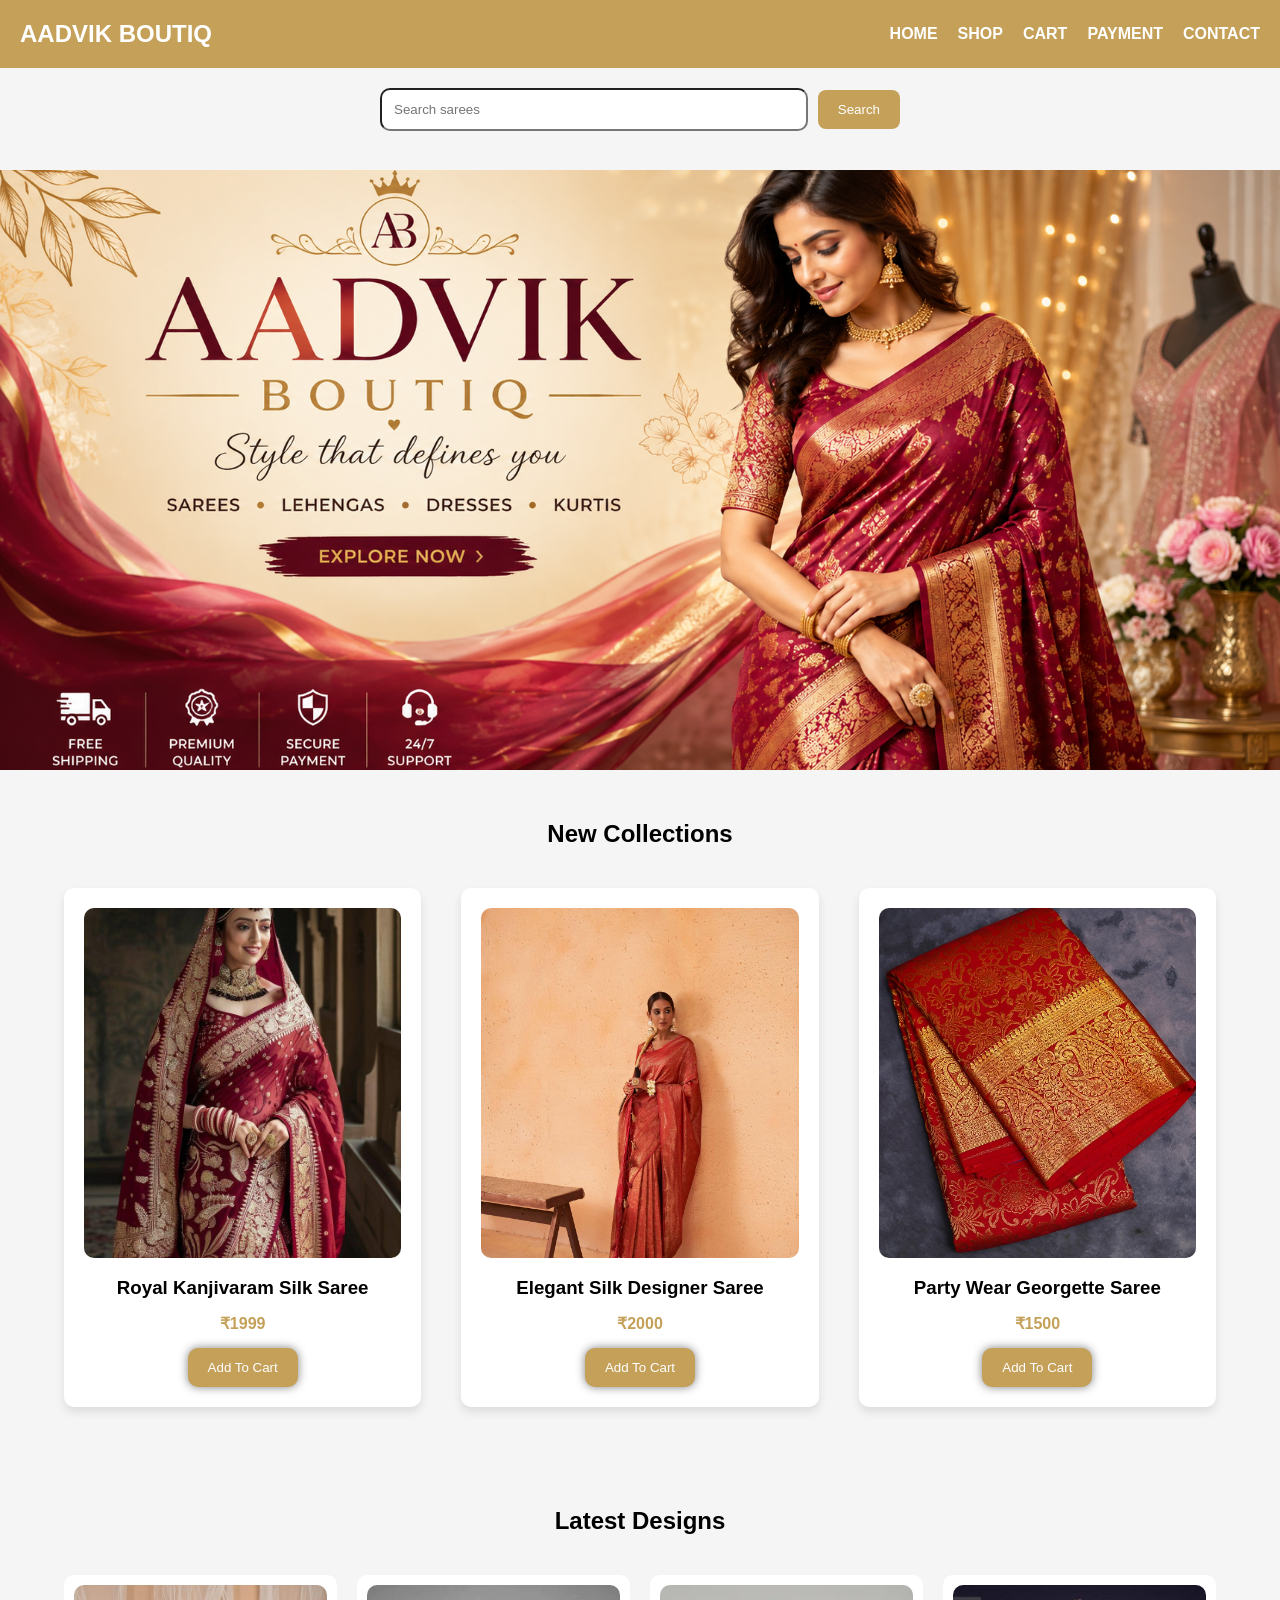
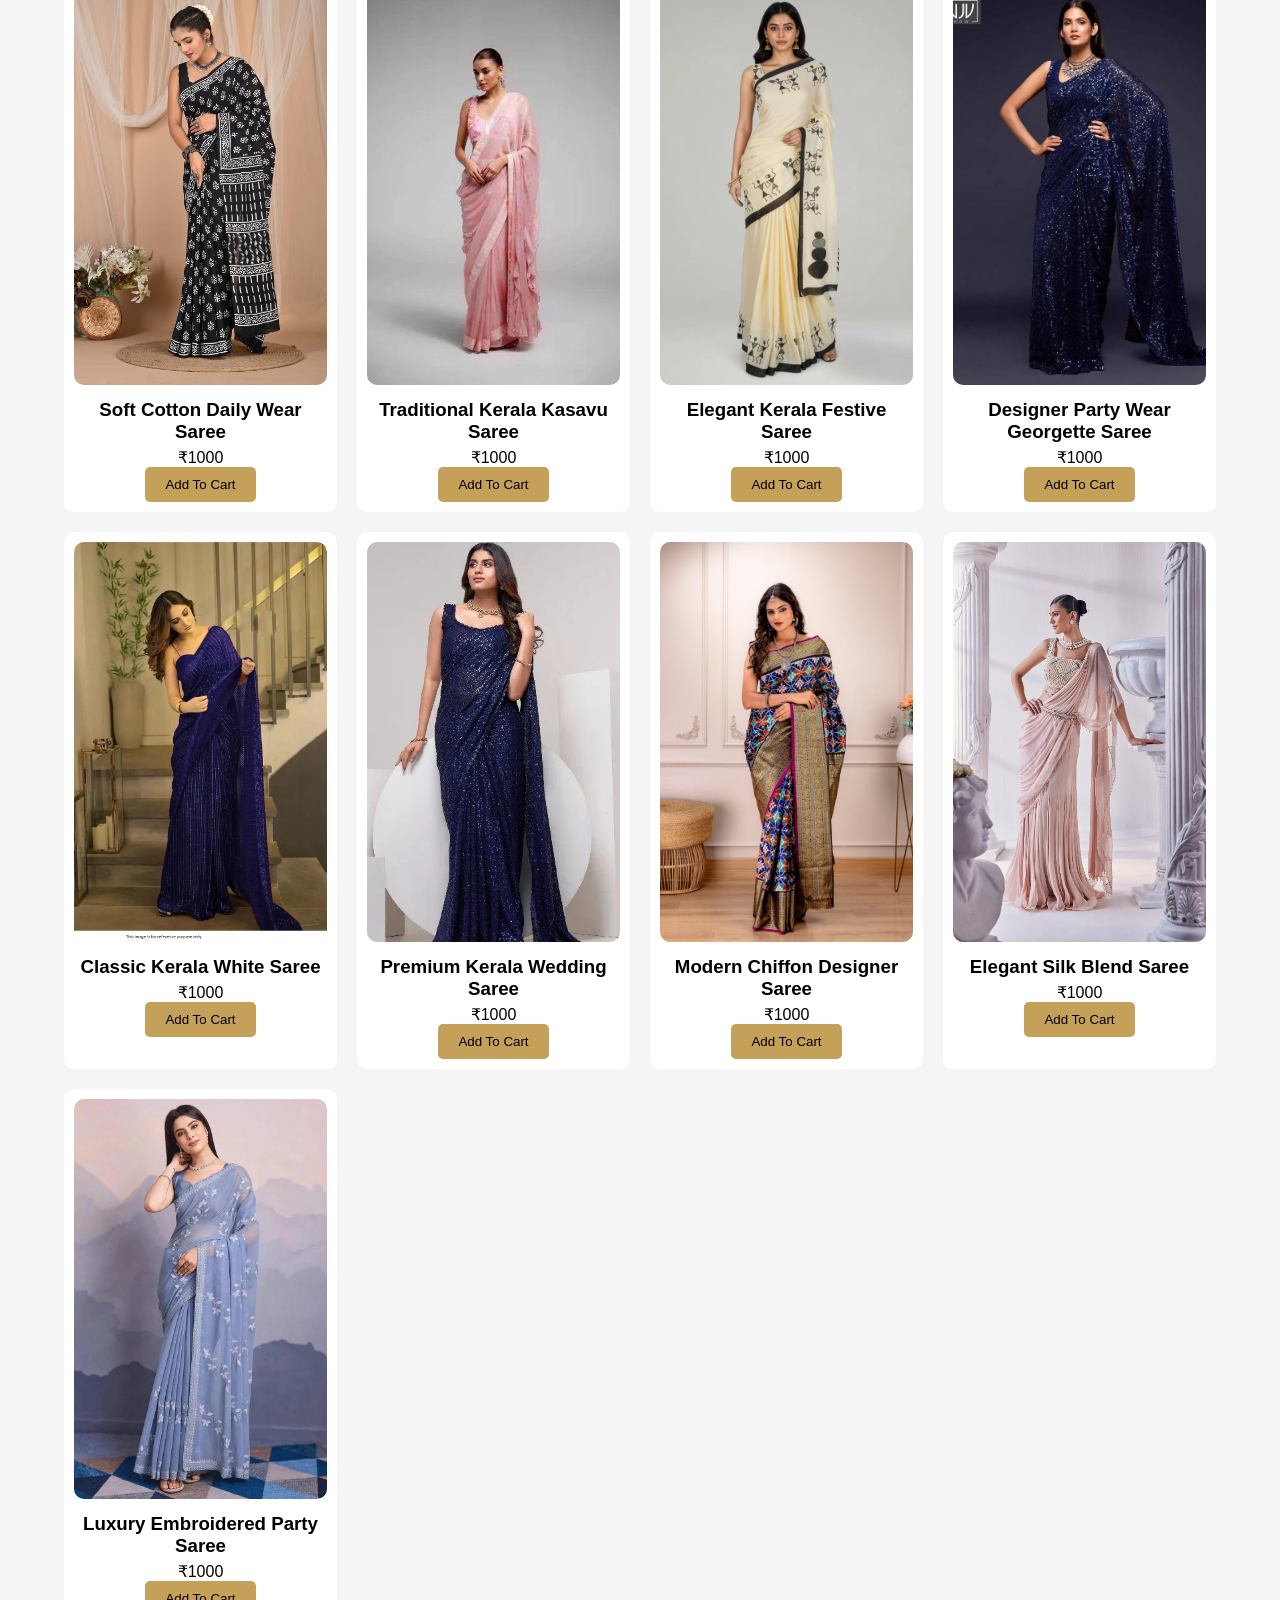
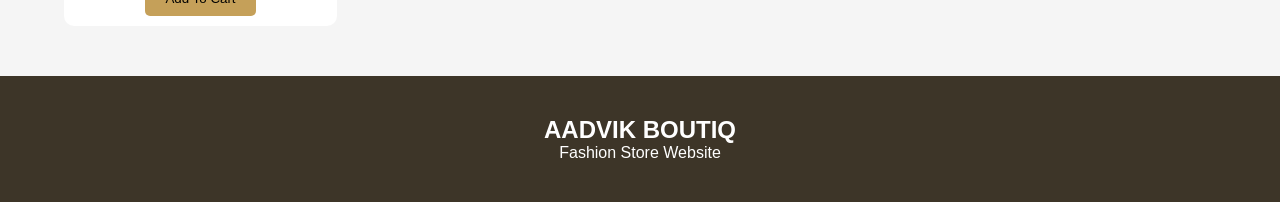
<file: index.html>
<!doctype html>
<html lang="en">
<head>
  <meta charset="UTF-8">
  <meta name="viewport" content="width=device-width, initial-scale=1.0">
  <meta http-equiv="refresh" content="0; url=AADVIK%20BOUTIQ/index.html">
  <meta name="description" content="Open the Aadvik Boutique storefront.">
  <title>Aadvik Boutique</title>
</head>
<body>
  <p>Opening the store… <a href="AADVIK%20BOUTIQ/index.html">Continue to Aadvik Boutique</a></p>
  <script>window.location.replace("AADVIK%20BOUTIQ/index.html");</script>
</body>
</html>
</file>
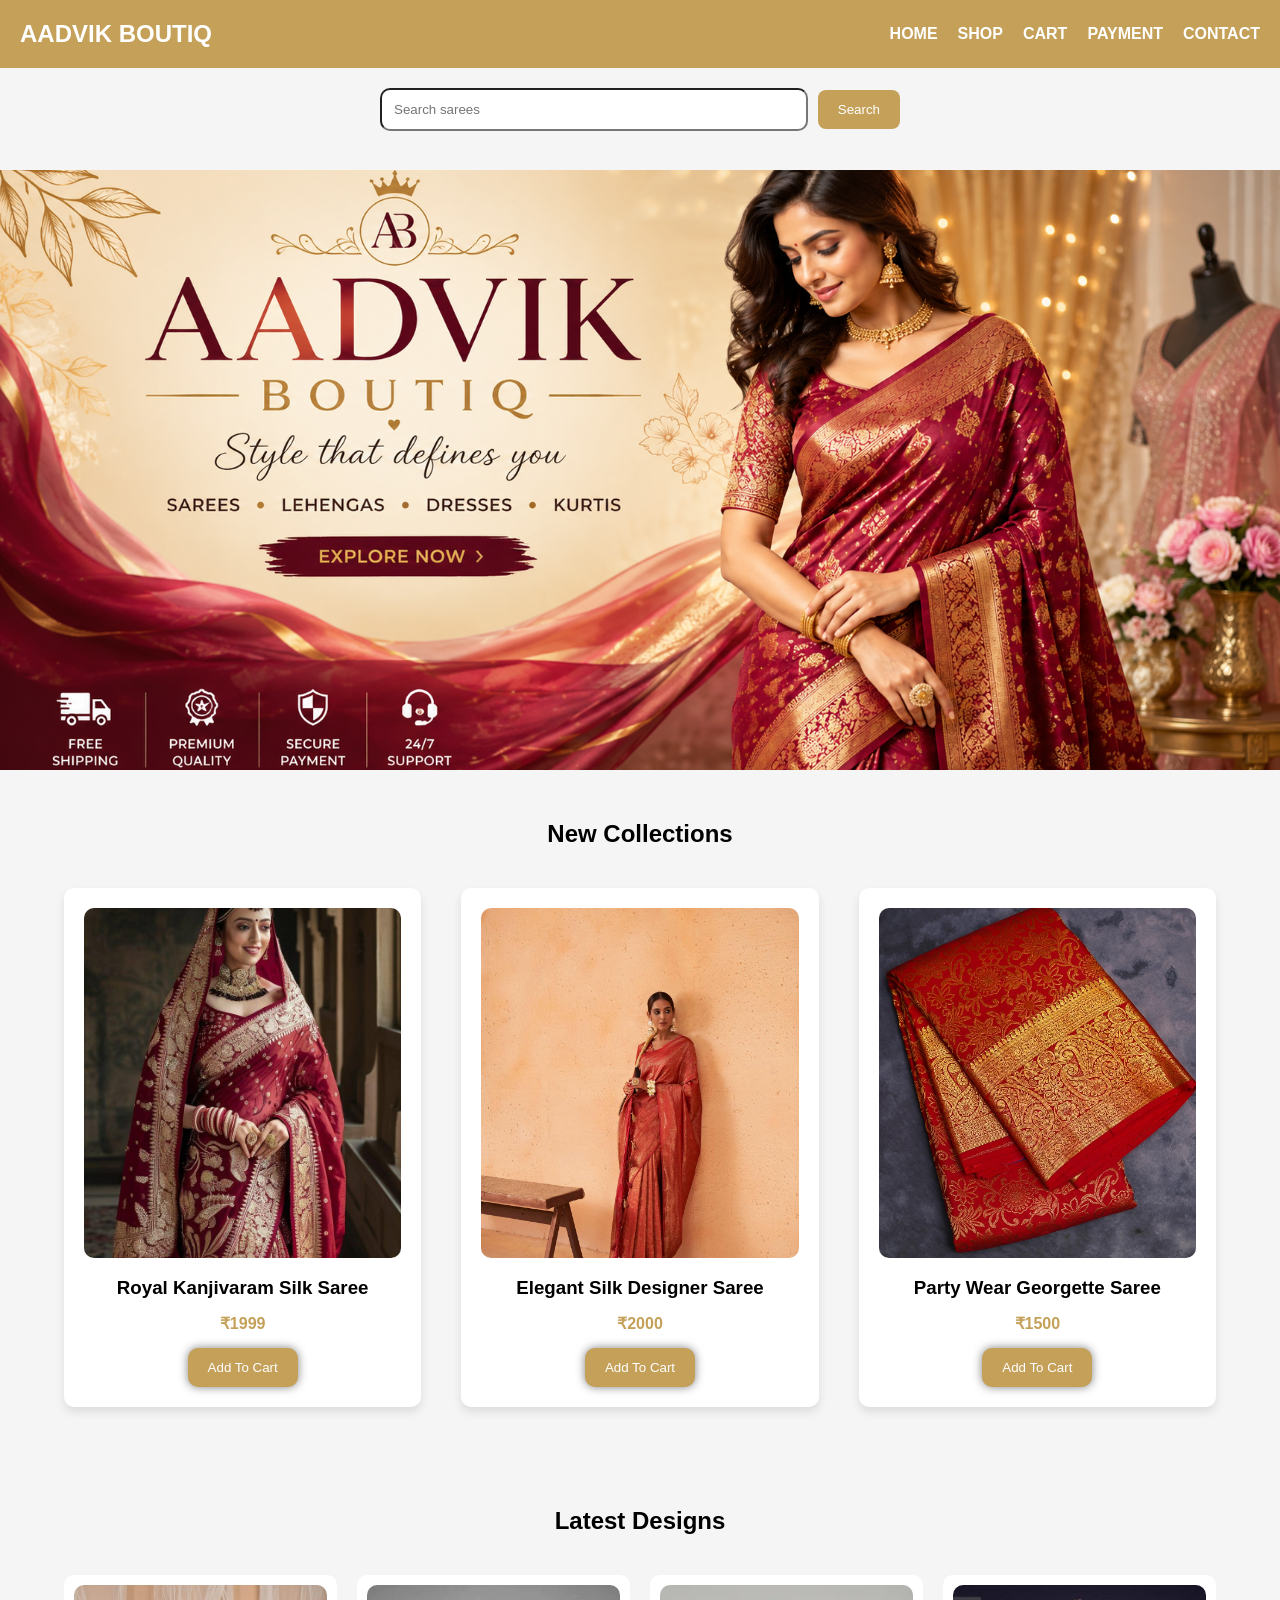
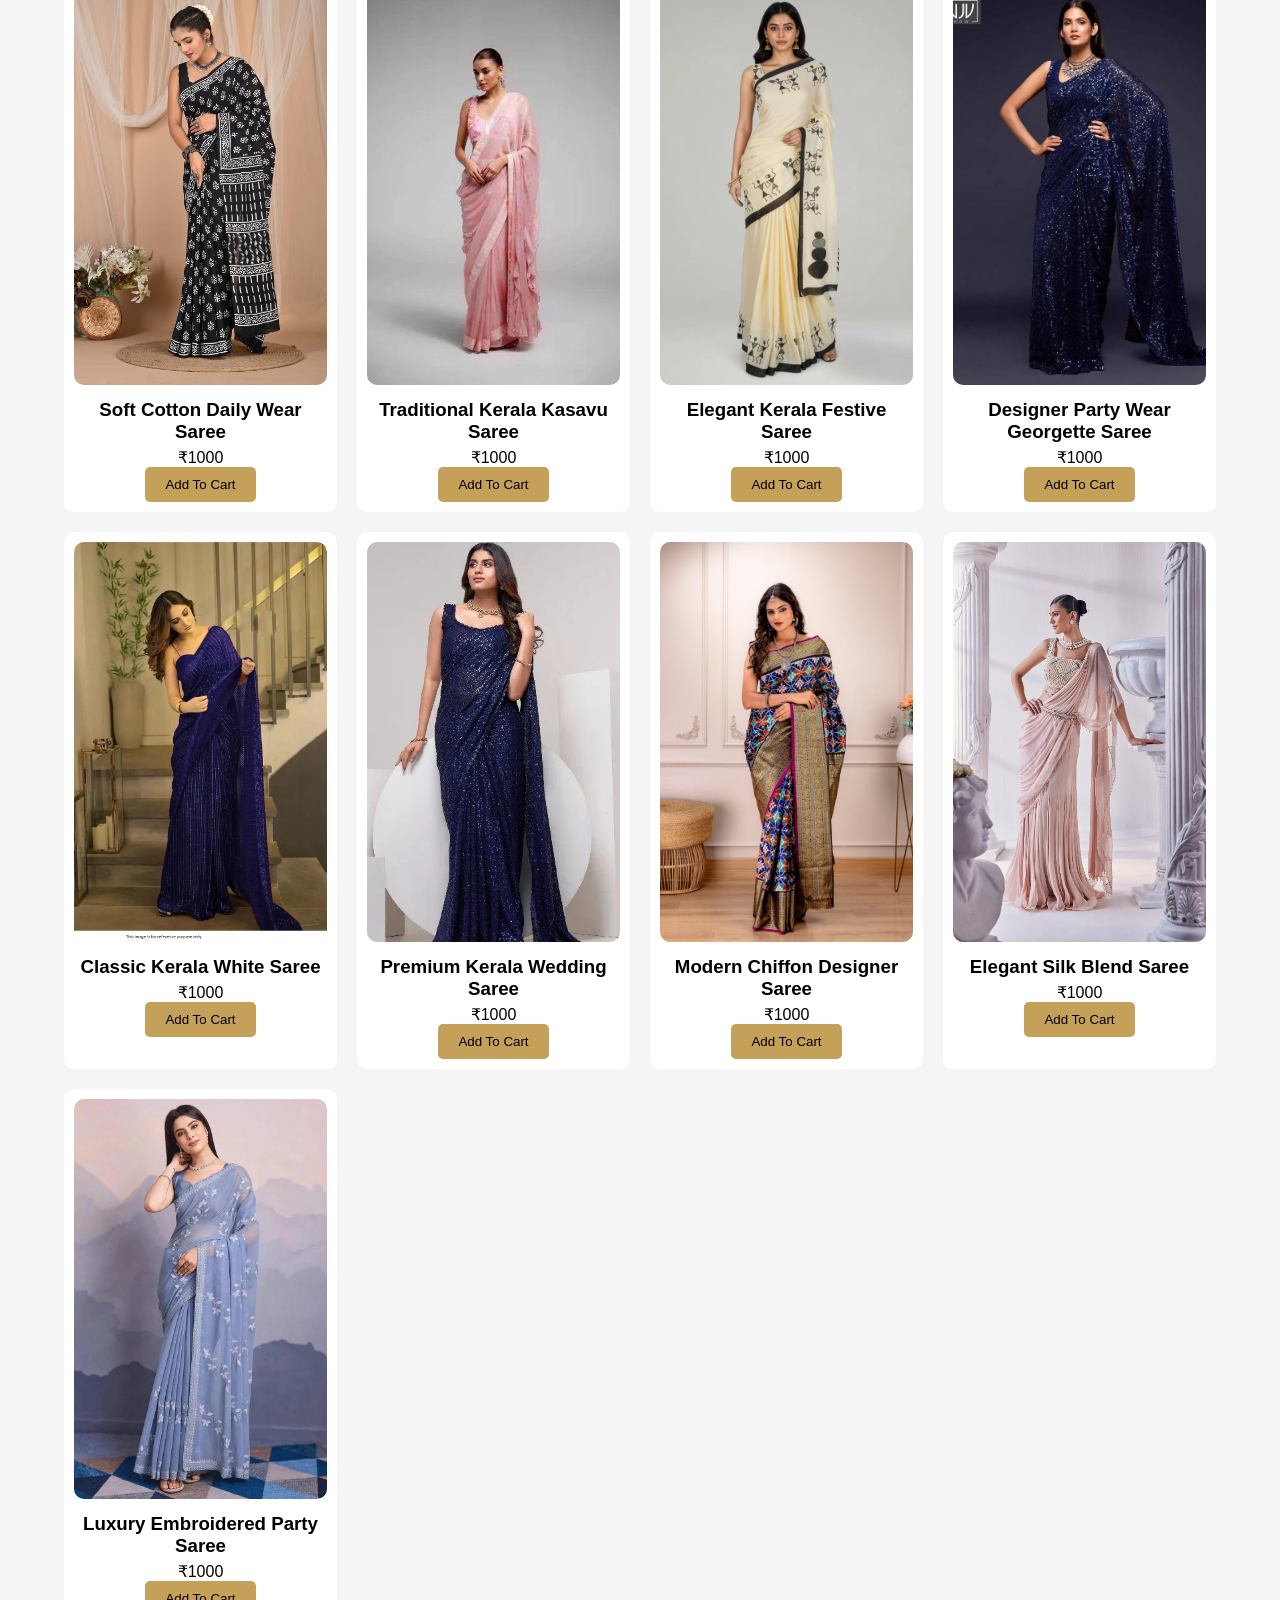
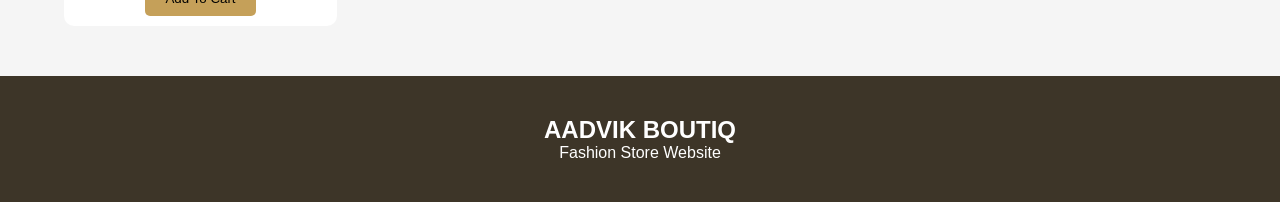
<file: AADVIK BOUTIQ/index.html>
<!DOCTYPE html>
<html lang="en">

<head>
  <meta charset="UTF-8">
  <meta name="viewport" content="width=device-width, initial-scale=1.0">

  <title>AADVIK BOUTIQ</title>

  <link rel="stylesheet" href="style.css">
</head>

<body>

  <!-- NAVBAR -->
  <nav class="navbar">

    <h1 class="logo">AADVIK BOUTIQ</h1>

    <ul>
      <li><a href="index.html">HOME</a></li>
      <li><a href="shop.html">SHOP</a></li>
      <li><a href="cart.html">CART</a></li>
      <li><a href="payment.html">PAYMENT</a></li>
      <li><a href="contact.html">CONTACT</a></li>
    </ul>

  </nav>

  <!-- SEARCH -->
  <section class="search-section">
    <input id="product-search" type="search" placeholder="Search sarees" aria-label="Search sarees">
    <button type="button" class="srhbtn">Search</button>
  </section>
  <p id="search-status" role="status" aria-live="polite"></p>
  <!-- BANNER -->
  <section class="banner"></section>

  <!-- PRODUCTS -->
  <section class="products">

    <h2 class="title">New Collections</h2>

    <div class="product-container">

      <div class="card">
        <img src="first section 1.jpg">
        <h3>Royal Kanjivaram Silk Saree</h3>
        <p>₹1999</p>
        <button class="cart-btn">Add To Cart</button>
      </div>

      <div class="card">
        <img src="first section 2.jpg">
        <h3>Elegant Silk Designer Saree</h3>
        <p>₹2000</p>
        <button class="cart-btn">Add To Cart</button>
      </div>

      <div class="card">
        <img src="first section 3.jpg">
        <h3>Party Wear Georgette Saree</h3>
        <p>₹1500</p>
        <button class="cart-btn">Add To Cart</button>
      </div>

    </div>

  </section>

  <!-- GALLERY -->
  <section class="gallery">

    <h2 class="title">Latest Designs</h2>

    <div class="gallery-container">

      <div class="product-card">
        <img src="4.jpg">
        <h3>Soft Cotton Daily Wear Saree</h3>
        <p>₹1000</p>
        <button>Add To Cart</button>
      </div>

      <div class="product-card">
        <img src="5.jpg">
        <h3>Traditional Kerala Kasavu Saree</h3>
        <p>₹1000</p>
        <button>Add To Cart</button>
      </div>

      <div class="product-card">
        <img src="6.jpg">
        <h3>Elegant Kerala Festive Saree</h3>
        <p>₹1000</p>
        <button>Add To Cart</button>
      </div>

      <div class="product-card">
        <img src="7.jpg">
        <h3>Designer Party Wear Georgette Saree</h3>
        <p>₹1000</p>
        <button>Add To Cart</button>
      </div>

      <div class="product-card">
        <img src="8.jpg">
        <h3>Classic Kerala White Saree</h3>
        <p>₹1000</p>
        <button>Add To Cart</button>
      </div>

      <div class="product-card">
        <img src="9.jpg">
        <h3>Premium Kerala Wedding Saree</h3>
        <p>₹1000</p>
        <button>Add To Cart</button>
      </div>

      <div class="product-card">
        <img src="silk saree.jpg">
        <h3>Modern Chiffon Designer Saree</h3>
        <p>₹1000</p>
        <button>Add To Cart</button>
      </div>

      <div class="product-card">
        <img src="11.jpg">
        <h3>Elegant Silk Blend Saree</h3>
        <p>₹1000</p>
        <button>Add To Cart</button>
      </div>

      <div class="product-card">
        <img src="12.jpg">
        <h3>Luxury Embroidered Party Saree</h3>
        <p>₹1000</p>
        <button>Add To Cart</button>
      </div>

    </div>

  </section>

  <!-- FOOTER -->
  <footer>
    <h2>AADVIK BOUTIQ</h2>
    <p>Fashion Store Website</p>
  </footer>

  <script src="script.js"></script>

</body>

</html>
</file>
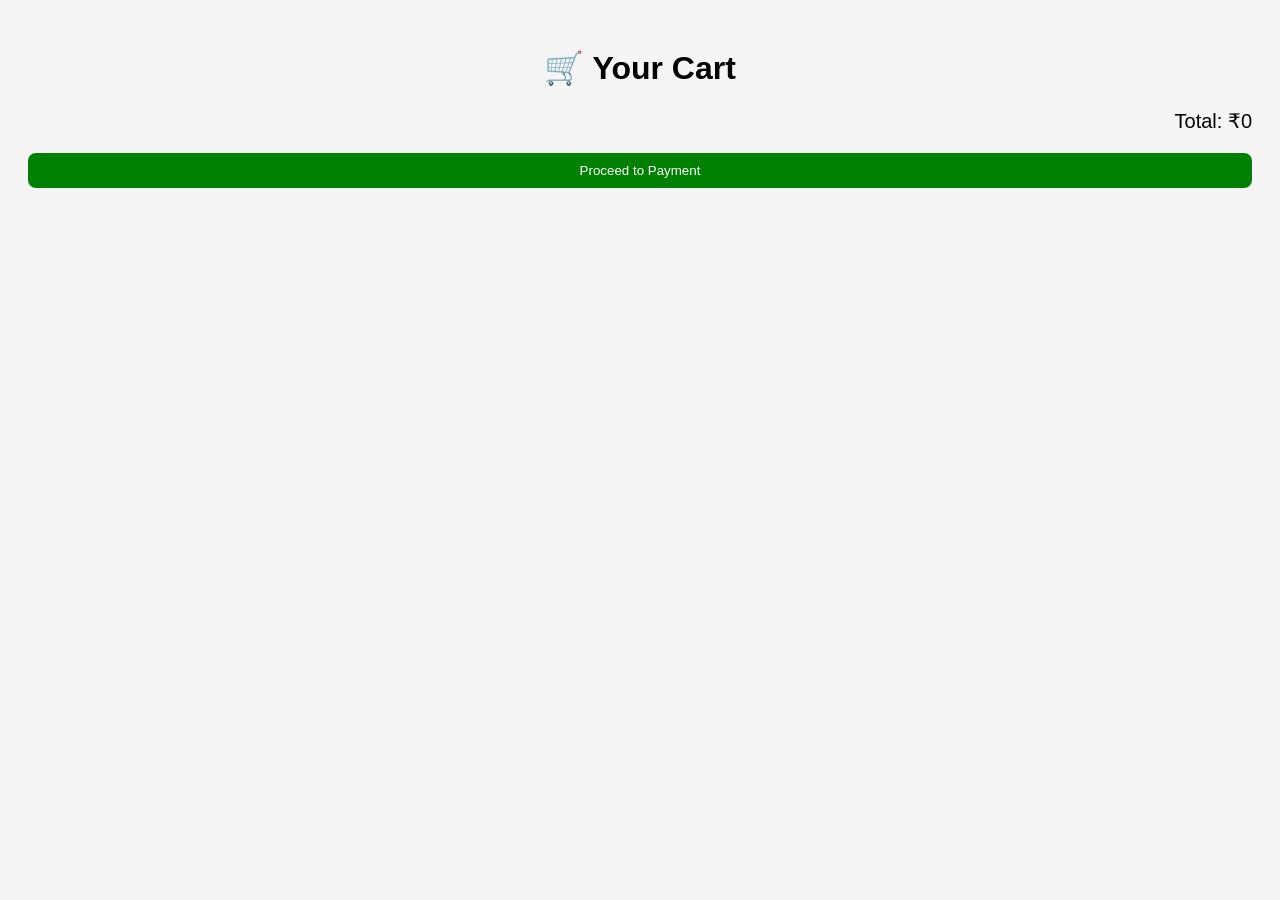
<file: AADVIK BOUTIQ/cart.html>
<!DOCTYPE html>
<html lang="en">
<head>
  <meta charset="UTF-8">
  <meta name="viewport" content="width=device-width, initial-scale=1.0">
  <title>Cart - AADVIK BOUTIQ</title>

  <style>
    body{
      font-family: Arial;
      padding:20px;
      background:#f5f5f5;
    }

    h1{
      text-align:center;
    }

    .box{
      max-width:600px;
      margin:auto;
    }

    .item{
      background:white;
      padding:10px;
      margin:10px 0;
      display:flex;
      justify-content:space-between;
      border-radius:8px;
    }

    button{
      background:red;
      color:white;
      border:none;
      padding:5px 10px;
      cursor:pointer;
      border-radius:5px;
    }

    .total{
      text-align:right;
      font-size:20px;
      margin-top:20px;
    }

    .pay{
      display:block;
      width:100%;
      margin-top:20px;
      padding:10px;
      background:green;
      color:white;
      border:none;
      cursor:pointer;
      border-radius:8px;
    }
  </style>
</head>

<body>

<h1>🛒 Your Cart</h1>

<div class="box" id="cartBox"></div>

<div class="total" id="total"></div>

<button class="pay" onclick="payNow()">Proceed to Payment</button>

<script>

let cart = JSON.parse(localStorage.getItem("cart")) || [];

let box = document.getElementById("cartBox");

let total = 0;

function showCart(){

  box.innerHTML = "";
  total = 0;

  cart.forEach((item, index)=>{

    total += Number(item.price);

    box.innerHTML += `
      <div class="item">
        <div>
          <h3>${item.name}</h3>
          <p>₹${item.price}</p>
        </div>

        <button onclick="removeItem(${index})">X</button>
      </div>
    `;

  });

  document.getElementById("total").innerText = "Total: ₹" + total;
}

function removeItem(index){

  cart.splice(index,1);

  localStorage.setItem("cart", JSON.stringify(cart));

  showCart();

}

function payNow(){
  window.location.href = "payment.html";
}

showCart();

</script>

</body>
</html>
</file>
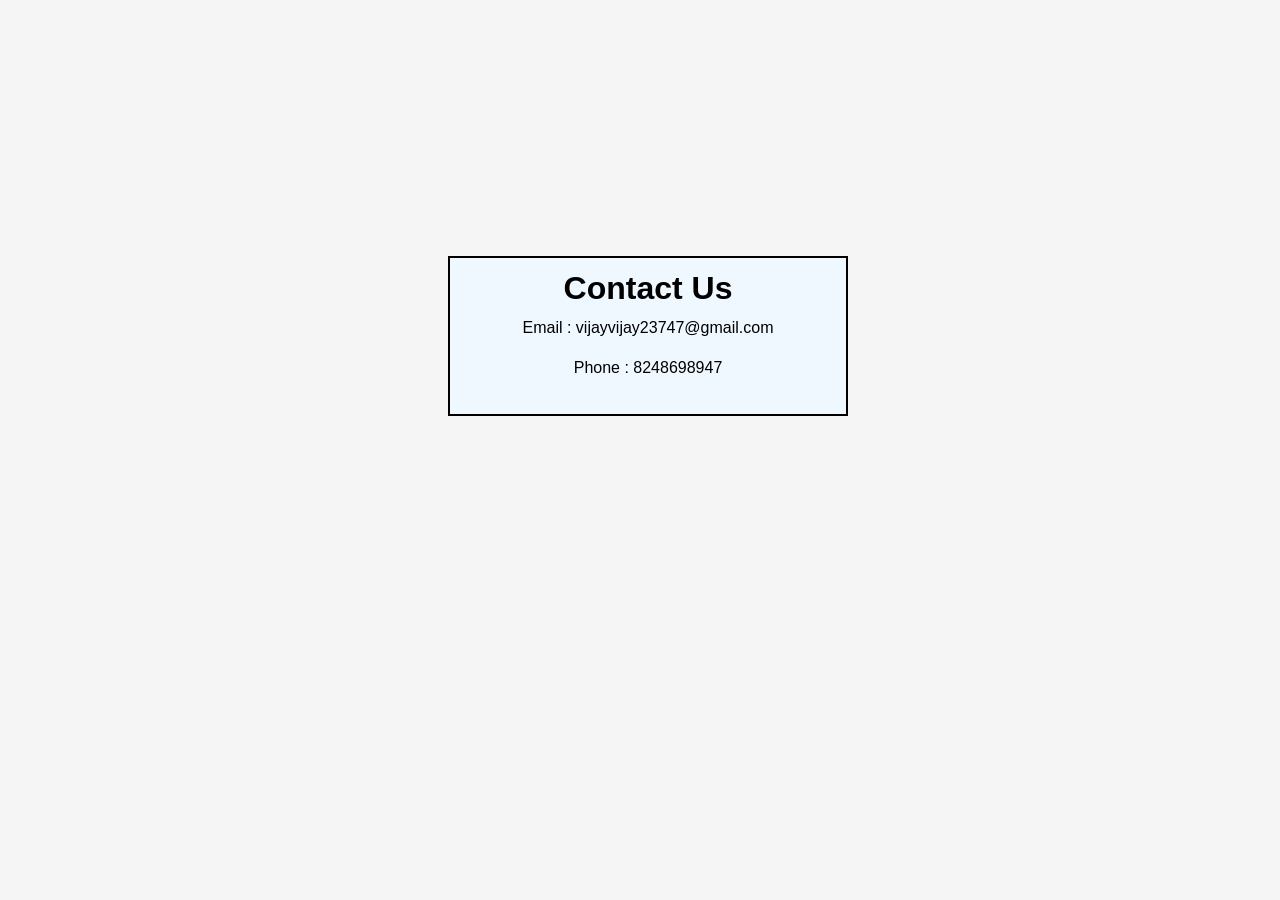
<file: AADVIK BOUTIQ/contact.html>
<!DOCTYPE html>
<html>

<head>

  <title>Contact</title>

  <link rel="stylesheet" href="style.css">

  <style>
    body{
      background: linear-gradient(pink);
      border: 2px solid black;
      display: flex;
      margin-top: 20%;
      margin-left: 35%;
      height: 160px;
      width: 400px;
      text-align: center;
      
    }

    div{
      background-color: aliceblue;
      padding: 10px 30px;
      line-height: 40px;
      width: 100%;
      
    }
  </style>

</head>

<body>

  <div class="payment-box">

    <h1>Contact Us</h1>

    <p>Email : vijayvijay23747@gmail.com</p>

    <p>Phone : 8248698947</p>

  </div>

</body>

</html>
</file>
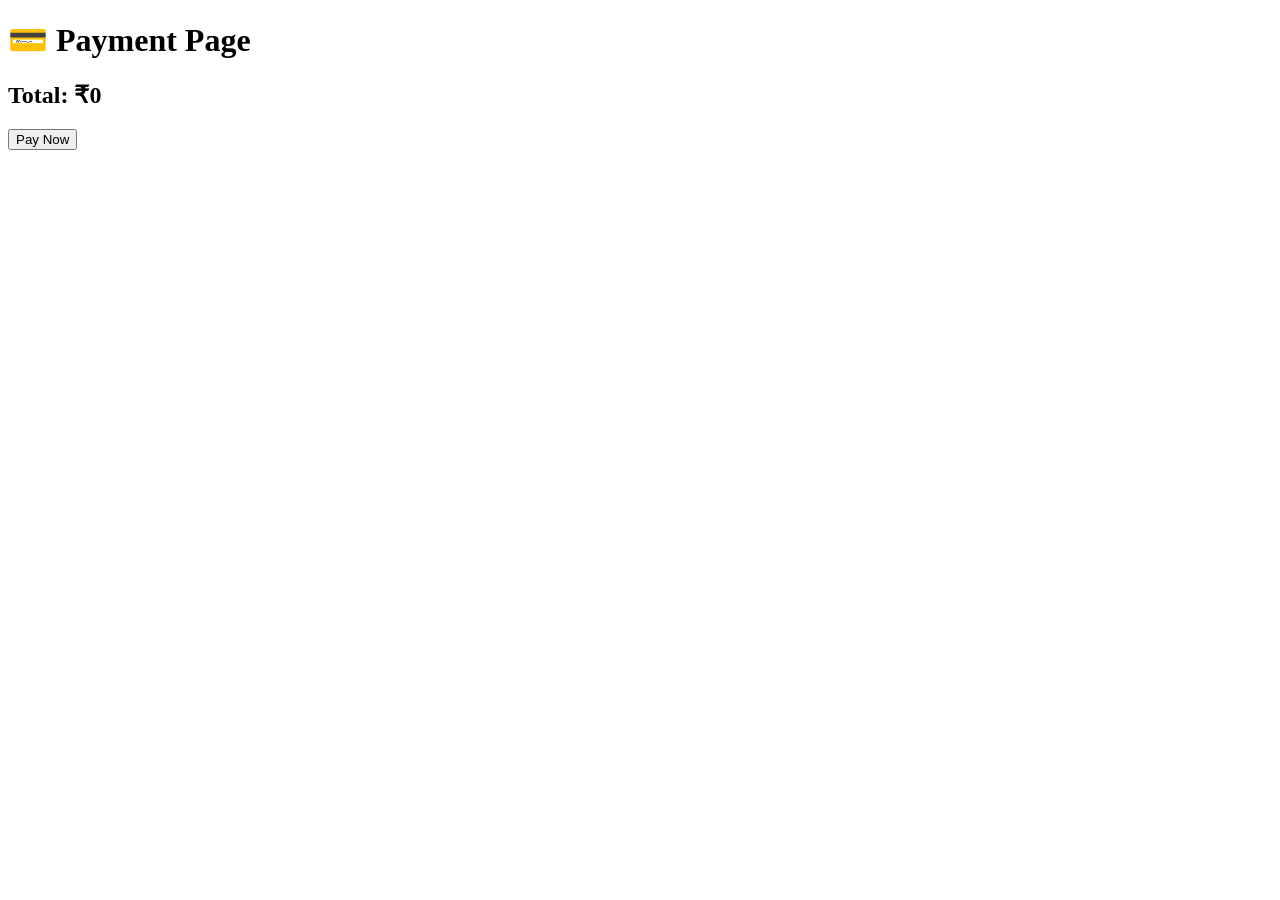
<file: AADVIK BOUTIQ/payment.html>
<!DOCTYPE html>
<html lang="en">
<head>
  <meta charset="UTF-8">
  <title>Payment</title>
</head>

<body>

<h1>💳 Payment Page</h1>

<h2 id="total">Loading...</h2>

<button onclick="payNow()">Pay Now</button>

<script>

let cart = JSON.parse(localStorage.getItem("cart")) || [];

let total = 0;

for(let i = 0; i < cart.length; i++){
  total = total + Number(cart[i].price);
}

document.getElementById("total").innerText = "Total: ₹" + total;

function payNow(){

  if(cart.length === 0){
    alert("Cart is Empty");
    return;
  }

  alert("Payment Successful ✅");

  localStorage.removeItem("cart");

  window.location.href = "index.html";

}

</script>

</body>
</html>
</file>
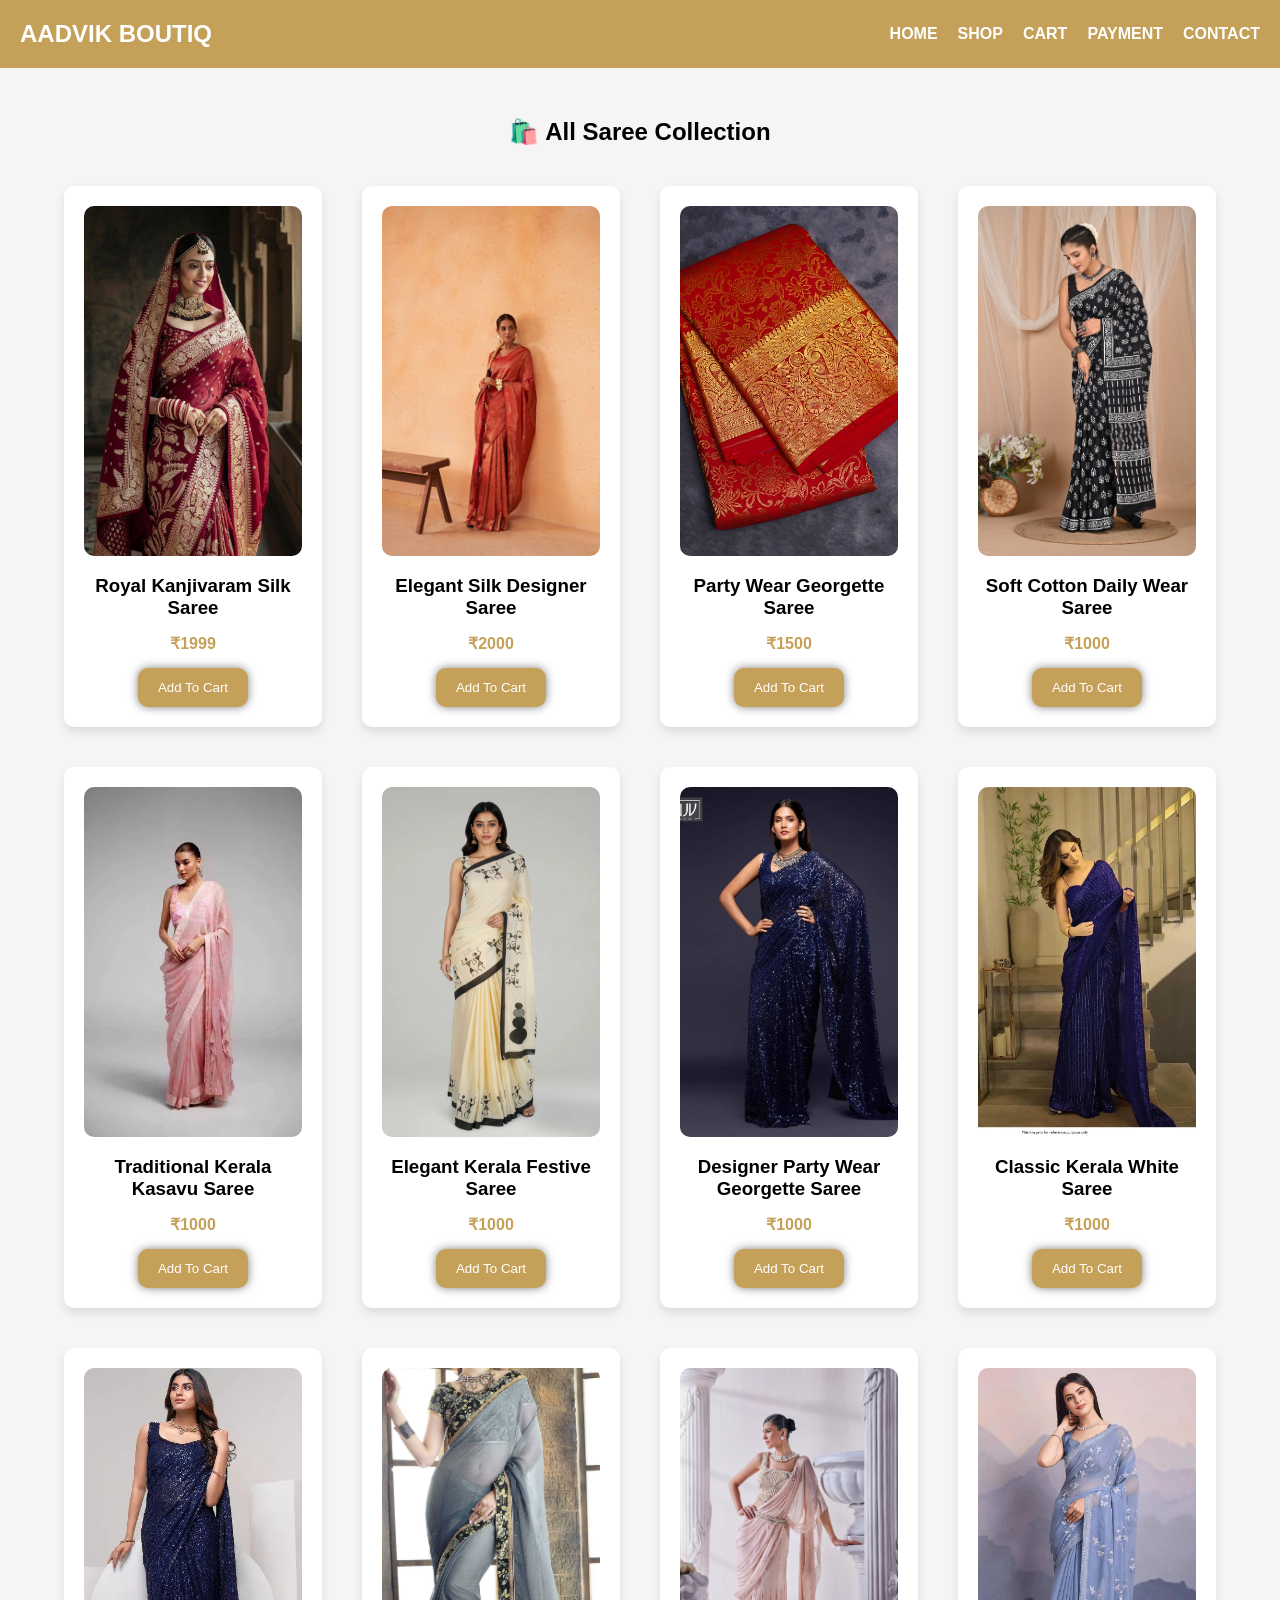
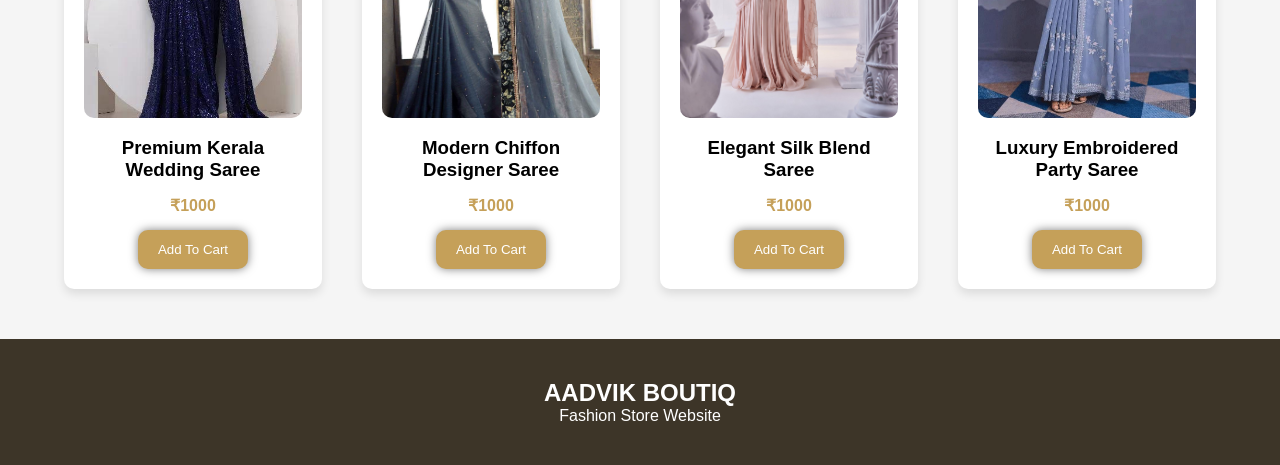
<file: AADVIK BOUTIQ/shop.html>
<!DOCTYPE html>
<html lang="en">

<head>
  <meta charset="UTF-8">
  <meta name="viewport" content="width=device-width, initial-scale=1.0">

  <title>Shop - AADVIK BOUTIQ</title>

  <link rel="stylesheet" href="style.css">
</head>

<body>

  <!-- NAVBAR -->
  <nav class="navbar">

    <h1 class="logo">AADVIK BOUTIQ</h1>

    <ul>
      <li><a href="index.html">HOME</a></li>
      <li><a href="shop.html">SHOP</a></li>
      <li><a href="cart.html">CART</a></li>
      <li><a href="payment.html">PAYMENT</a></li>
      <li><a href="contact.html">CONTACT</a></li>
    </ul>

  </nav>

  <!-- SHOP HEADER -->
  <section class="products">

    <h2 class="title">🛍️ All Saree Collection</h2>

    <div class="product-container">

      <!-- PRODUCT 1 -->
      <div class="card">
        <img src="first section 1.jpg">
        <h3>Royal Kanjivaram Silk Saree</h3>
        <p>₹1999</p>
        <button class="cart-btn">Add To Cart</button>
      </div>

      <!-- PRODUCT 2 -->
      <div class="card">
        <img src="first section 2.jpg">
        <h3>Elegant Silk Designer Saree</h3>
        <p>₹2000</p>
        <button class="cart-btn">Add To Cart</button>
      </div>

      <!-- PRODUCT 3 -->
      <div class="card">
        <img src="first section 3.jpg">
        <h3>Party Wear Georgette Saree</h3>
        <p>₹1500</p>
        <button class="cart-btn">Add To Cart</button>
      </div>

      <!-- PRODUCT 4 -->
      <div class="card">
        <img src="4.jpg">
        <h3>Soft Cotton Daily Wear Saree</h3>
        <p>₹1000</p>
        <button class="cart-btn">Add To Cart</button>
      </div>

      <!-- PRODUCT 5 -->
      <div class="card">
        <img src="5.jpg">
        <h3>Traditional Kerala Kasavu Saree</h3>
        <p>₹1000</p>
        <button class="cart-btn">Add To Cart</button>
      </div>

      <!-- PRODUCT 6 -->
      <div class="card">
        <img src="6.jpg">
        <h3>Elegant Kerala Festive Saree</h3>
        <p>₹1000</p>
        <button class="cart-btn">Add To Cart</button>
      </div>

      <!-- PRODUCT 7 -->
      <div class="card">
        <img src="7.jpg">
        <h3>Designer Party Wear Georgette Saree</h3>
        <p>₹1000</p>
        <button class="cart-btn">Add To Cart</button>
      </div>

      <!-- PRODUCT 8 -->
      <div class="card">
        <img src="8.jpg">
        <h3>Classic Kerala White Saree</h3>
        <p>₹1000</p>
        <button class="cart-btn">Add To Cart</button>
      </div>

      <!-- PRODUCT 9 -->
      <div class="card">
        <img src="9.jpg">
        <h3>Premium Kerala Wedding Saree</h3>
        <p>₹1000</p>
        <button class="cart-btn">Add To Cart</button>
      </div>

      <!-- PRODUCT 10 -->
      <div class="card">
        <img src="10.jpg">
        <h3>Modern Chiffon Designer Saree</h3>
        <p>₹1000</p>
        <button class="cart-btn">Add To Cart</button>
      </div>

      <!-- PRODUCT 11 -->
      <div class="card">
        <img src="11.jpg">
        <h3>Elegant Silk Blend Saree</h3>
        <p>₹1000</p>
        <button class="cart-btn">Add To Cart</button>
      </div>

      <!-- PRODUCT 12 -->
      <div class="card">
        <img src="12.jpg">
        <h3>Luxury Embroidered Party Saree</h3>
        <p>₹1000</p>
        <button class="cart-btn">Add To Cart</button>
      </div>

    </div>

  </section>

  <!-- FOOTER -->
  <footer>
    <h2>AADVIK BOUTIQ</h2>
    <p>Fashion Store Website</p>
  </footer>

  <script src="script.js"></script>

</body>

</html>
</file>
<file: AADVIK BOUTIQ/style.css>
:root {
  --gold: #c5a059;
  --dark: #3d3528;
  --white: #ffffff;
}

* {
  margin: 0;
  padding: 0;
  box-sizing: border-box;
}

body {
  font-family: Arial;
  background: #f5f5f5;
}

/* NAVBAR */

.navbar {
  width: 100%;

  background: var(--gold);

  padding: 20px;

  display: flex;

  justify-content: space-between;

  align-items: center;

  flex-wrap: wrap;
}

.logo {
  color: white;
}

.navbar ul {
  display: flex;

  gap: 20px;

  list-style: none;
}

.navbar ul li a {
  text-decoration: none;

  color: white;

  font-weight: bold;
}

.navbar ul li a:hover {
  color: black;
}

/* SEARCH */

.search-section {
  width: min(100%, 560px);
  margin: 0 auto;
  padding: 20px;
  display: flex;
  align-items: center;
  justify-content: center;
  gap: 10px;
}

.search-section input {
  flex: 1 1 180px;
  min-width: 0;
  width: 100%;
  border-radius: 10px;
  padding: 12px;
}

.search-section button {
  flex: 0 0 auto;
  width: auto;
  padding: 12px 20px;
  background: var(--gold);
  border: none;
  color: white;
  border-radius: 8px;
  white-space: nowrap;
  cursor: pointer;
  transition: background-color 0.2s ease;
}

.search-section button:hover {
  background: var(--dark);
}

#search-status {
  min-height: 1.2em;
  padding: 0 20px;
  color: var(--dark);
  text-align: center;
}

/* BANNER */

.banner {
  width: 100%;

  height: 600px;

  background-image: url("banner-image.png");

  background-size: cover;

  background-position: center;

  display: flex;

  justify-content: center;

  align-items: center;
}

/* PRODUCTS */

.products {
  padding: 50px 5%;
}

.title {
  text-align: center;

  margin-bottom: 40px;
}

.product-container {
  display: grid;
  grid-template-columns: repeat(auto-fit, minmax(250px, 1fr));
  gap: 40px;
}

/* CARD */

.card {
  background: white;

  padding: 20px;

  border-radius: 10px;

  text-align: center;

  box-shadow: 0 5px 10px rgba(0, 0, 0, 0.1);

  transition: 1s ease;
}

.card:hover {
  transform: translateY(-10px);
  border: 2px solid black;
}

.card img {
  width: 100%;

  height: 350px;

  object-fit: cover;

  border-radius: 10px;
}

.card h3 {
  margin-top: 15px;
}

.card p {
  margin: 15px 0;

  color: var(--gold);

  font-weight: bold;
}

.card button {
  padding: 12px 20px;

  border: none;

  box-shadow: 0 0 10px rgba(0, 0, 0, 0.5);

  background: var(--gold);

  color: white;

  border-radius: 10px;

  cursor: pointer;

  transition: 1s ease;
}

.card button:hover {
  background-color: var(--dark);
  font-weight: bold;
}

/* GALLERY */

.gallery {
  padding: 50px 5%;
}

.gallery-container {
  display: grid;

  grid-template-columns: repeat(auto-fit, minmax(250px, 1fr));

  gap: 20px;
}

.gallery-container img {
  width: 100%;

  height: 300px;

  object-fit: cover;

  border-radius: 10px;
}

.product-card {
  background-color: white;
  padding: 10px;
  border-radius: 10px;
  text-align: center;
  transition: 1s;
}

.product-card:hover {
  border: 2px solid black;
  transform: translateY(-20px);
}

.product-card img {
  width: 100%;
  height: 400px;
  object-fit: cover;
  border-radius: 10px;
}

.product-card h3 {
  margin: 10px 0 5px;
}

.product-card button {
  background-color: var(--gold);
  border: none;
  padding: 10px 20px;
  border-radius: 5px;
  cursor: pointer;
  transition: 1s ease;
}

.product-card button:hover {
  background-color: var(--dark);
  font-weight: bold;
  color: white;
}

/* FOOTER */

footer {
  background: var(--dark);

  color: white;

  text-align: center;

  padding: 40px;
}

/* RESPONSIVE */

/* =========================
   RESPONSIVE DESIGN
========================= */

/* Tablets */
@media screen and (max-width: 992px) {

  .navbar {
    flex-direction: column;
    text-align: center;
    gap: 15px;
  }

  .navbar ul {
    flex-wrap: wrap;
    justify-content: center;
    gap: 10px;
  }

  .product-container,
  .gallery-container {
    grid-template-columns: repeat(2, 1fr);
  }

}

/* Mobile */
@media screen and (max-width: 768px) {

  .navbar {
    padding: 15px;
  }

  .logo {
    font-size: 24px;
  }

  .navbar ul {
    flex-direction: row;
    flex-wrap: wrap;
    justify-content: center;
    gap: 8px 14px;
    margin-top: 0;
  }

  .navbar ul li a {
    display: block;
    padding: 6px 4px;
  }

  .search-section {
    width: 100%;
    padding: 12px 15px;
  }

  .search-section input {
    flex: 1 1 180px;
    width: auto;
    max-width: none;
  }

  .product-container,
  .gallery-container {
    display: grid;
    grid-template-columns: 1fr;
    gap: 20px;
    padding: 15px;
  }

  .card,
  .product-card {
    width: 100%;
  }

  .card img,
  .product-card img {
    width: 100%;
    height: auto;
    display: block;
  }

  .title {
    font-size: 28px;
    text-align: center;
  }

  footer {
    text-align: center;
    padding: 20px;
  }

  .banner {
    height: auto;
    min-height: 0;
    aspect-ratio: 1717 / 916;
    background-size: 100% 100%;
    background-position: center;
  }
}

/* Small Mobile */
@media screen and (max-width: 480px) {

  .logo {
    font-size: 20px;
  }

  .title {
    font-size: 24px;
  }

  .card h3,
  .product-card h3 {
    font-size: 16px;
  }

  .card p,
  .product-card p {
    font-size: 15px;
  }

  button {
    width: 100%;
  }

  .search-section .srhbtn {
    width: auto;
  }

}
</file>
